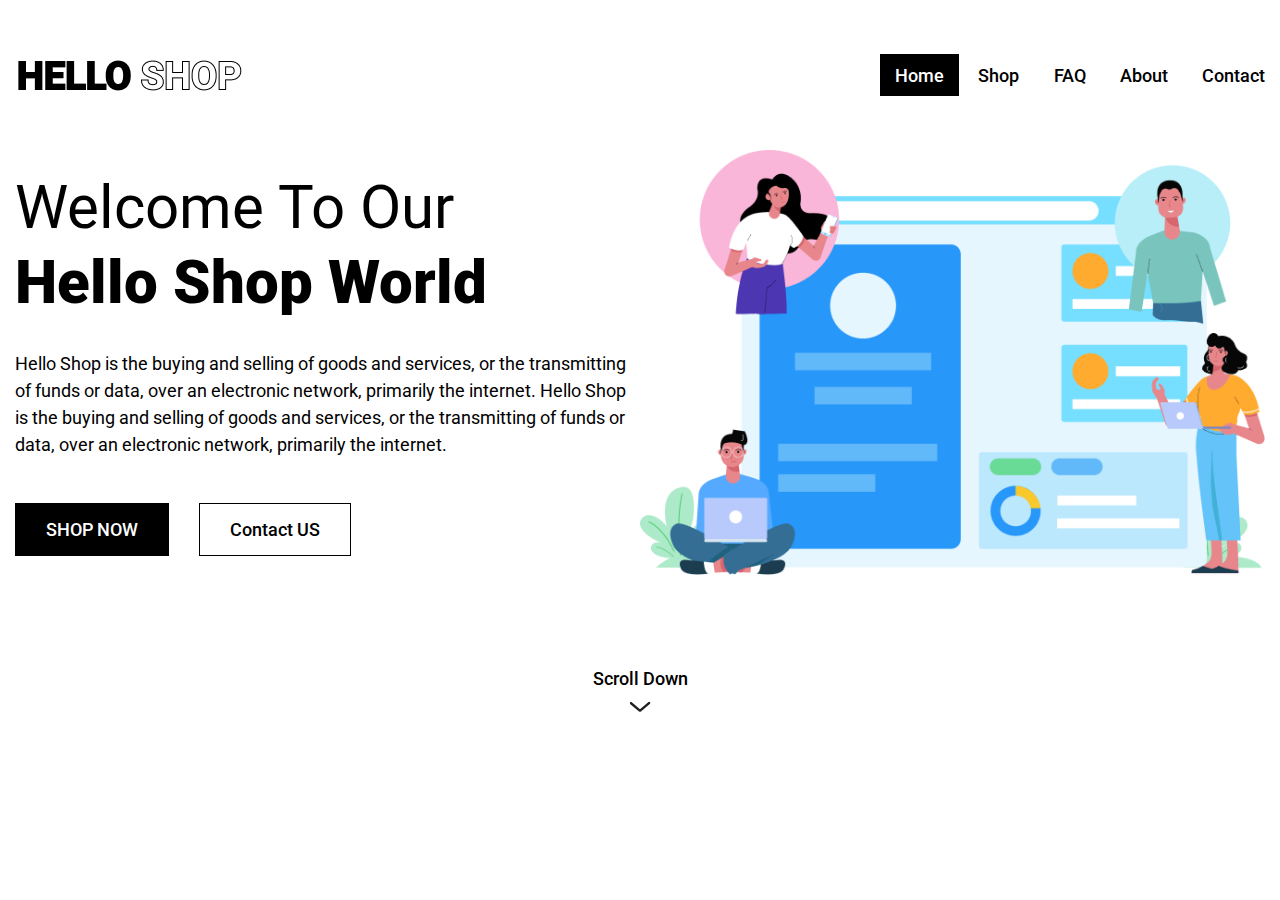
<file: index.html>
<!DOCTYPE html>
<html lang="en">

<head>
	<meta charset="utf-8">
	<meta name="viewport" content="width=device-width initial-scale=1">
	<link rel="preconnect" href="https://fonts.googleapis.com">
	<link rel="preconnect" href="https://fonts.gstatic.com" crossorigin>
	<link href="https://fonts.googleapis.com/css2?family=Roboto:wght@400;500;900&display=swap" rel="stylesheet">
	<link rel="stylesheet" href="css/reset.css">
	<link rel="stylesheet" href="css/style.css">
	<link rel="icon" type="image/x-icon" href="img/favicon.ico">
	<title>Home | HELLO SHOP</title>
</head>

<body class="page">
	<header class="header">
		<div class="container header__container">
			<div class="header__inner">
				<a class="header__logo-link" href="#">
					<img class="header__logo-img" src="img/logo.png" alt="logo">
				</a>

				<button class="hamburger header__hamburger">
					<img class="hamburger__img" src="img/hamburger.png" alt="">
				</button>

				<nav class="menu header__menu">
					<ul class="menu__list">
						<li class="menu__item ">
							<a class="menu__link menu__link--active" href="#">Home</a>
						</li>

						<li class="menu__item">
							<a class="menu__link" href="#">Shop</a>
						</li>

						<li class="menu__item">
							<a class="menu__link" href="#">FAQ</a>
						</li>

						<li class="menu__item">
							<a class="menu__link" href="#">About</a>
						</li>

						<li class="menu__item">
							<a class="menu__link" href="#">Contact</a>
						</li>
					</ul>
				</nav>
			</div>
		</div>
	</header>

	<main class="home-main page__home-main">
		<div class="container">
			<div class="content home-main__content">
				<div class="content__box">
					<h1 class="title content__title">
						Welcome To Our<br>
						<span class="title--bold">Hello Shop World</span>
					</h1>
					<p class="text content__text">Hello Shop is the buying and selling of goods and services, or the transmitting
						of funds or data, over an electronic network, primarily the internet. Hello Shop is the buying and selling
						of goods and services, or the transmitting
						of funds or data, over an electronic network, primarily the internet.</p>
					<div class="content__link-box">
						<a class="link-btn link-btn--black content__link-btn" href="#">SHOP NOW</a>
						<a class="link-btn link-btn--white" href="#">Contact US</a>
					</div>
				</div>

				<div class="content__box">
					<div class="content__img-wrapper">
						<img src="img/header-banner.png" class="content__img" alt="banner">
					</div>
				</div>
			</div>

			<div class="home-main__scroll">
				<span class="home-main__scroll-text">Scroll Down</span>
			</div>
		</div>
	</main>

	<script src="scripts/script.js"></script>
</body>

</html>
</file>
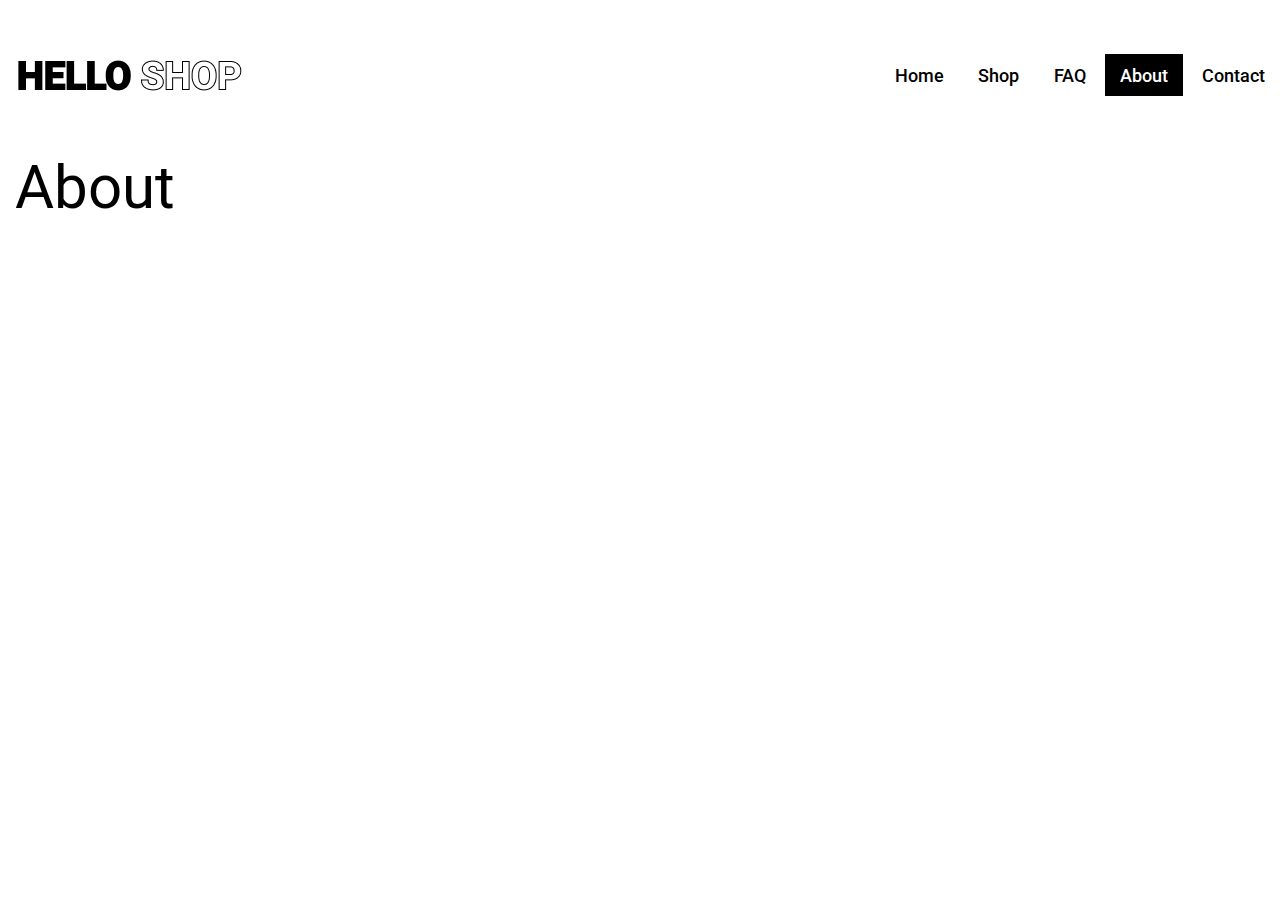
<file: about.html>
<!DOCTYPE html>
<html lang="en">

<head>
	<meta charset="utf-8">
	<meta name="viewport" content="width=device-width initial-scale=1">
	<link rel="preconnect" href="https://fonts.googleapis.com">
	<link rel="preconnect" href="https://fonts.gstatic.com" crossorigin>
	<link href="https://fonts.googleapis.com/css2?family=Roboto:wght@400;500;900&display=swap" rel="stylesheet">
	<link rel="stylesheet" href="css/reset.css">
	<link rel="stylesheet" href="css/style.css">
	<link rel="icon" type="image/x-icon" href="img/favicon.ico">
	<title>About | HELLO SHOP</title>
</head>

<body class="page">
	<header class="header">
		<div class="container header__container">
			<div class="header__inner">
				<a class="header__logo-link" href="index.html">
					<img class="header__logo-img" src="img/logo.png" alt="logo">
				</a>

				<button class="hamburger header__hamburger">
					<img class="hamburger__img" src="img/hamburger.png" alt="">
				</button>

				<nav class="menu header__menu">
					<ul class="menu__list">
						<li class="menu__item ">
							<a class="menu__link" href="index.html">Home</a>
						</li>

						<li class="menu__item">
							<a class="menu__link" href="shop.html">Shop</a>
						</li>

						<li class="menu__item">
							<a class="menu__link" href="faq.html">FAQ</a>
						</li>

						<li class="menu__item">
							<a class="menu__link menu__link--active" href="about.html">About</a>
						</li>

						<li class="menu__item">
							<a class="menu__link" href="contact.html">Contact</a>
						</li>
					</ul>
				</nav>
			</div>
		</div>
	</header>

	<main class="home-main page__home-main">
		<div class="container">
			<h1 class="title ">About</h1>
		</div>
	</main>

	<script src="scripts/script.js"></script>
</body>

</html>
</file>
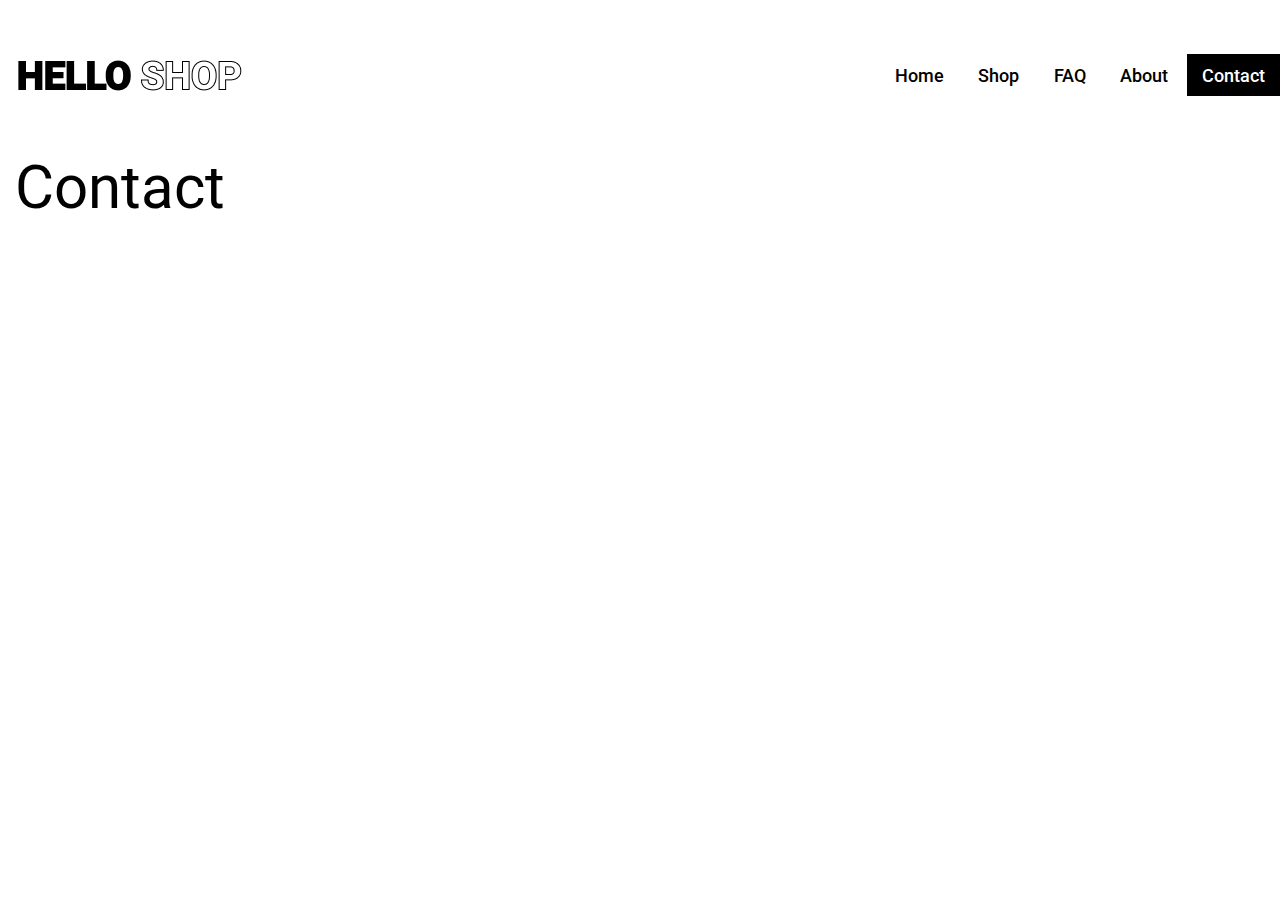
<file: contact.html>
<!DOCTYPE html>
<html lang="en">

<head>
	<meta charset="utf-8">
	<meta name="viewport" content="width=device-width initial-scale=1">
	<link rel="preconnect" href="https://fonts.googleapis.com">
	<link rel="preconnect" href="https://fonts.gstatic.com" crossorigin>
	<link href="https://fonts.googleapis.com/css2?family=Roboto:wght@400;500;900&display=swap" rel="stylesheet">
	<link rel="stylesheet" href="css/reset.css">
	<link rel="stylesheet" href="css/style.css">
	<link rel="icon" type="image/x-icon" href="img/favicon.ico">
	<title>Contact | HELLO SHOP</title>
</head>

<body class="page">
	<header class="header">
		<div class="container header__container">
			<div class="header__inner">
				<a class="header__logo-link" href="index.html">
					<img class="header__logo-img" src="img/logo.png" alt="logo">
				</a>

				<button class="hamburger header__hamburger">
					<img class="hamburger__img" src="img/hamburger.png" alt="">
				</button>

				<nav class="menu header__menu">
					<ul class="menu__list">
						<li class="menu__item ">
							<a class="menu__link" href="index.html">Home</a>
						</li>

						<li class="menu__item">
							<a class="menu__link" href="shop.html">Shop</a>
						</li>

						<li class="menu__item">
							<a class="menu__link" href="faq.html">FAQ</a>
						</li>

						<li class="menu__item">
							<a class="menu__link" href="about.html">About</a>
						</li>

						<li class="menu__item">
							<a class="menu__link menu__link--active" href="contact.html">Contact</a>
						</li>
					</ul>
				</nav>
			</div>
		</div>
	</header>

	<main class="home-main page__home-main">
		<div class="container">
			<h1 class="title ">Contact</h1>
		</div>
	</main>

	<script src="scripts/script.js"></script>
</body>

</html>
</file>
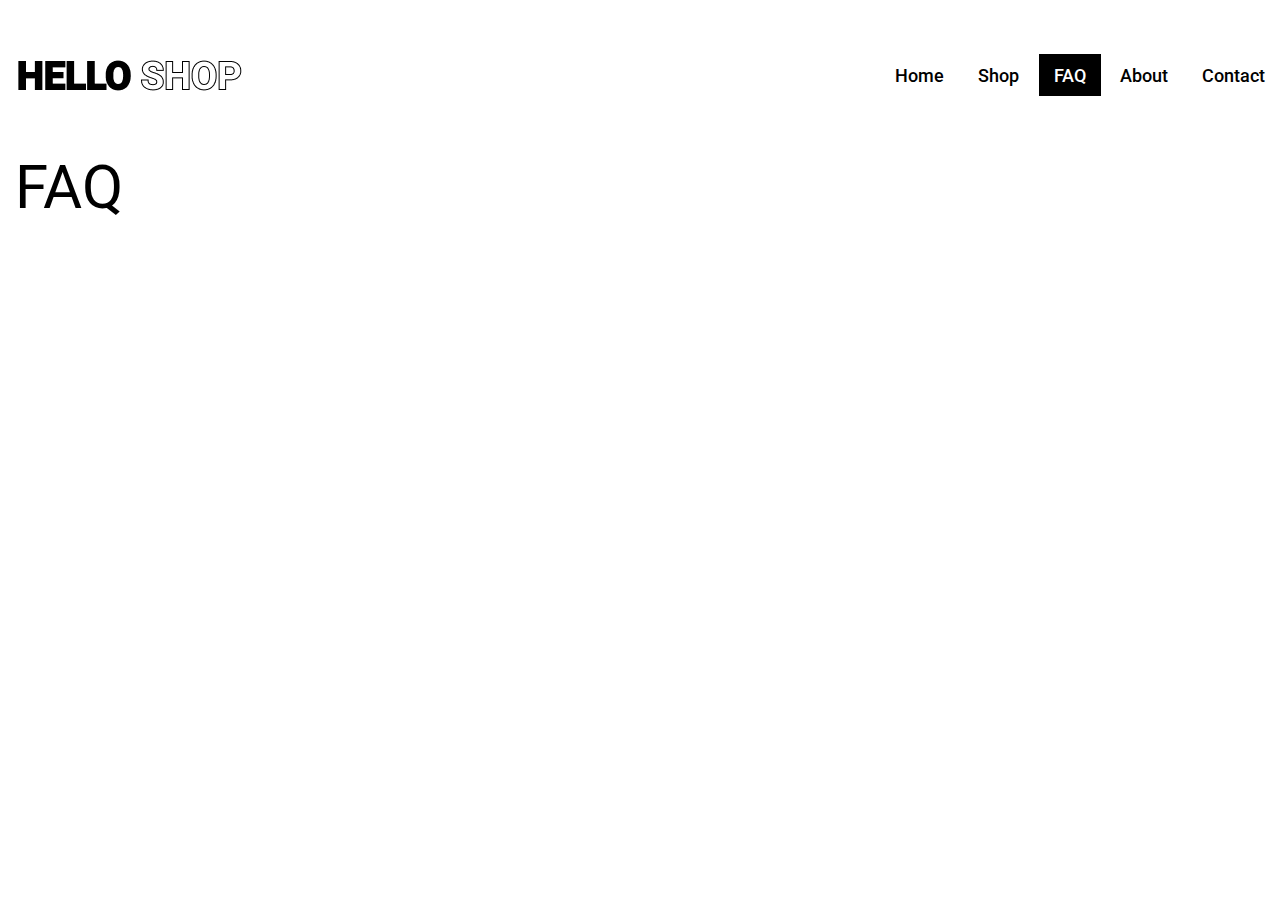
<file: faq.html>
<!DOCTYPE html>
<html lang="en">

<head>
	<meta charset="utf-8">
	<meta name="viewport" content="width=device-width initial-scale=1">
	<link rel="preconnect" href="https://fonts.googleapis.com">
	<link rel="preconnect" href="https://fonts.gstatic.com" crossorigin>
	<link href="https://fonts.googleapis.com/css2?family=Roboto:wght@400;500;900&display=swap" rel="stylesheet">
	<link rel="stylesheet" href="css/reset.css">
	<link rel="stylesheet" href="css/style.css">
	<link rel="icon" type="image/x-icon" href="img/favicon.ico">
	<title>FAQ | HELLO SHOP</title>
</head>

<body class="page">
	<header class="header">
		<div class="container header__container">
			<div class="header__inner">
				<a class="header__logo-link" href="index.html">
					<img class="header__logo-img" src="img/logo.png" alt="logo">
				</a>

				<button class="hamburger header__hamburger">
					<img class="hamburger__img" src="img/hamburger.png" alt="">
				</button>

				<nav class="menu header__menu">
					<ul class="menu__list">
						<li class="menu__item ">
							<a class="menu__link" href="index.html">Home</a>
						</li>

						<li class="menu__item">
							<a class="menu__link" href="shop.html">Shop</a>
						</li>

						<li class="menu__item">
							<a class="menu__link menu__link--active" href="faq.html">FAQ</a>
						</li>

						<li class="menu__item">
							<a class="menu__link" href="about.html">About</a>
						</li>

						<li class="menu__item">
							<a class="menu__link" href="contact.html">Contact</a>
						</li>
					</ul>
				</nav>
			</div>
		</div>
	</header>

	<main class="home-main page__home-main">
		<div class="container">
			<h1 class="title ">FAQ</h1>
		</div>
	</main>

	<script src="scripts/script.js"></script>
</body>

</html>
</file>
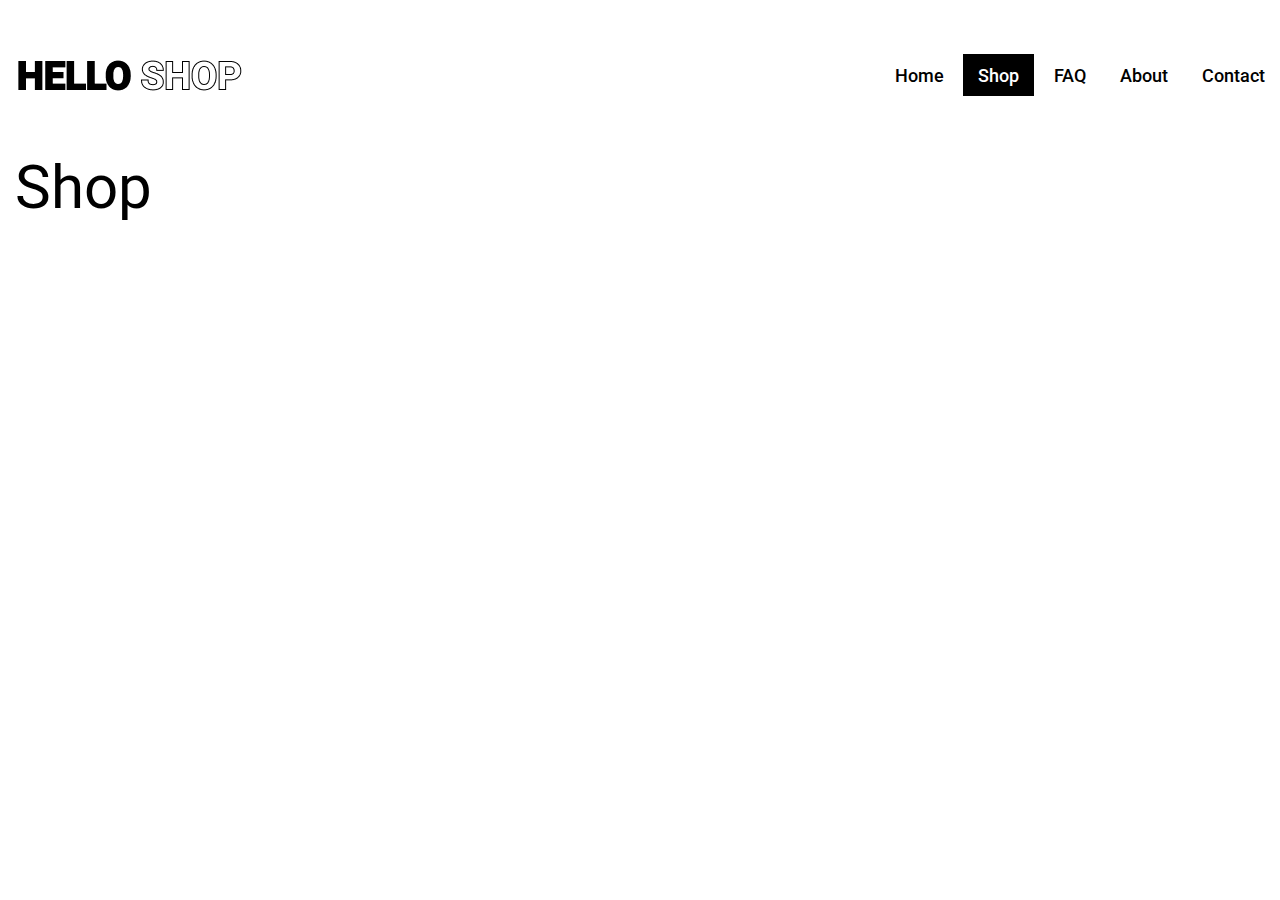
<file: shop.html>
<!DOCTYPE html>
<html lang="en">

<head>
	<meta charset="utf-8">
	<meta name="viewport" content="width=device-width initial-scale=1">
	<link rel="preconnect" href="https://fonts.googleapis.com">
	<link rel="preconnect" href="https://fonts.gstatic.com" crossorigin>
	<link href="https://fonts.googleapis.com/css2?family=Roboto:wght@400;500;900&display=swap" rel="stylesheet">
	<link rel="stylesheet" href="css/reset.css">
	<link rel="stylesheet" href="css/style.css">
	<link rel="icon" type="image/x-icon" href="img/favicon.ico">
	<title>Shop | HELLO SHOP</title>
</head>

<body class="page">
	<header class="header">
		<div class="container header__container">
			<div class="header__inner">
				<a class="header__logo-link" href="index.html">
					<img class="header__logo-img" src="img/logo.png" alt="logo">
				</a>

				<button class="hamburger header__hamburger">
					<img class="hamburger__img" src="img/hamburger.png" alt="">
				</button>

				<nav class="menu header__menu">
					<ul class="menu__list">
						<li class="menu__item ">
							<a class="menu__link" href="index.html">Home</a>
						</li>

						<li class="menu__item">
							<a class="menu__link menu__link--active" href="shop.html">Shop</a>
						</li>

						<li class="menu__item">
							<a class="menu__link" href="faq.html">FAQ</a>
						</li>

						<li class="menu__item">
							<a class="menu__link" href="about.html">About</a>
						</li>

						<li class="menu__item">
							<a class="menu__link" href="contact.html">Contact</a>
						</li>
					</ul>
				</nav>
			</div>
		</div>
	</header>

	<main class="home-main page__home-main">
		<div class="container">
			<h1 class="title ">Shop</h1>
		</div>
	</main>

	<script src="scripts/script.js"></script>
</body>

</html>
</file>
<file: css/style.css>
/* COMMON
==================================== */

html {
	font-size: 15px;
	overflow-x: hidden;
}

.page {
	font: 1.2rem/1.5 'Roboto', sans-serif;
}

.container {
	max-width: 1330px;
	height: 100%;
	padding: 0 1rem;
	margin: 0 auto;
}

.title {
	font-size: 4rem;
	line-height: 1.25;
}

.title--bold {
	font-weight: 900;
}



/* HEADER
==================================== */

.header {
	width: 100%;
	height: 150px;
}

.header__container {
	padding: 0;
}

.header__inner {
	height: 100%;
	display: flex;
	justify-content: space-between;
	align-items: center;
}

.header__logo-link {
	margin-left: 1rem;
}

/* MENU */

.menu {
	width: 100%;
	max-width: 400px;
}

.menu__list {
	display: flex;
	align-items: center;
	justify-content: space-between;
}

.menu__link {
	display: block;
	padding: 0.5rem 1rem;

	font-weight: 500;
	color: black;
}

.menu__link:hover {
	transform: scale(1.12);
	transition: transform .2s linear;
}

.menu__link--active {
	color: white;
	background-color: black;
}

.menu__link--active:hover {
	transform: none;
	cursor: default;
}

.hamburger {
	display: none;
	margin-right: 1rem;
}

.hamburger__img {
	width: 4rem;
}



/* HOME-MAIN
==================================== */

.home-main__content {
	display: flex;
	align-items: center;
}

.content__box {
	flex-basis: 50%;
}

.content__title {
	margin-bottom: 2rem;
}

.content__text {
	margin-bottom: 3rem;
}

/* LINK-BTN */

.content__link-box {
	display: flex;
}

.content__link-btn {
	margin-right: 2rem;
}

.link-btn {
	display: block;
	padding: .8rem 2rem;
	border: 1px solid black;

	font-weight: 500;

	transition: transform .1s linear;
}

.link-btn:hover {
	transform: scale(1.03);
}

.link-btn:active {
	transform: scale(.97);
}

.link-btn--black {
	color: white;
	background-color: black;
}

.link-btn--white {
	color: black;
	background-color: white;
}

.home-main__scroll {
	margin-top: 6rem;
	text-align: center;
}

.home-main__scroll-text {
	font-weight: 500;

	position: relative;
}

.home-main__scroll-text:after {
	content: "";
	display: block;
	width: 1.4rem;
	height: 2rem;

	position: absolute;
	left: 50%;
	transform: translate(-50%, 0);

	background: center / contain no-repeat url(../img/vector.svg);
}

@media(max-width: 1100px) {
	.text {
		text-align: justify;
	}

	.header {
		height: 100px;
	}

	.home-main__content {
		flex-direction: column-reverse;
	}

	.content__img-wrapper {
		margin-bottom: 3rem;
	}

	.content__title {
		text-align: center;
	}

	.content__link-box {
		justify-content: center;
	}

	.home-main__scroll {
		margin-top: 3rem;
	}
}

/* W-700 */

@media(max-width: 700px) {
	.title {
		font-size: 3rem;
	}

	.header__inner {
		flex-direction: column;
	}

	.header__logo-link {
		margin: 1rem;
	}

	.page__home-main {
		margin-top: 2rem;
	}
}

@media(max-width: 400px) {
	.content__link-box {
		flex-direction: column;
	}

	.content__link-btn {
		margin: 0;
		margin-bottom: 1rem;
	}

	.link-btn {
		text-align: center;
	}

	.content__img-wrapper {
		display: none;
	}

	.title {
		font-size: 2rem;
	}

	.header__inner {
		flex-direction: row;
	}

	.menu {
		display: none;

		height: calc(100vh - 300px);
		max-width: none;

		position: fixed;
		left: 50%;
		top: 100px;
		transform: translate(-50%, 0);

		background-color: white;
	}

	.menu__list {
		flex-direction: column;
		height: 100%;
	}

	.menu__item {
		width: 100%;
		flex-grow: 1;

		position: relative;
	}

	.menu__link {
		width: 100%;
		height: 100%;

		line-height: 1;
		font-size: 3rem;

		display: flex;
		align-items: center;
		justify-content: center;
	}

	.menu__link--active {
		color: inherit;
		background-color: inherit;
	}

	.menu__link--active:hover {
		transform: scale(1.12);
		transition: transform .2s linear;

		cursor: pointer;
	}

	.hamburger {
		display: block;
	}
}
</file>
